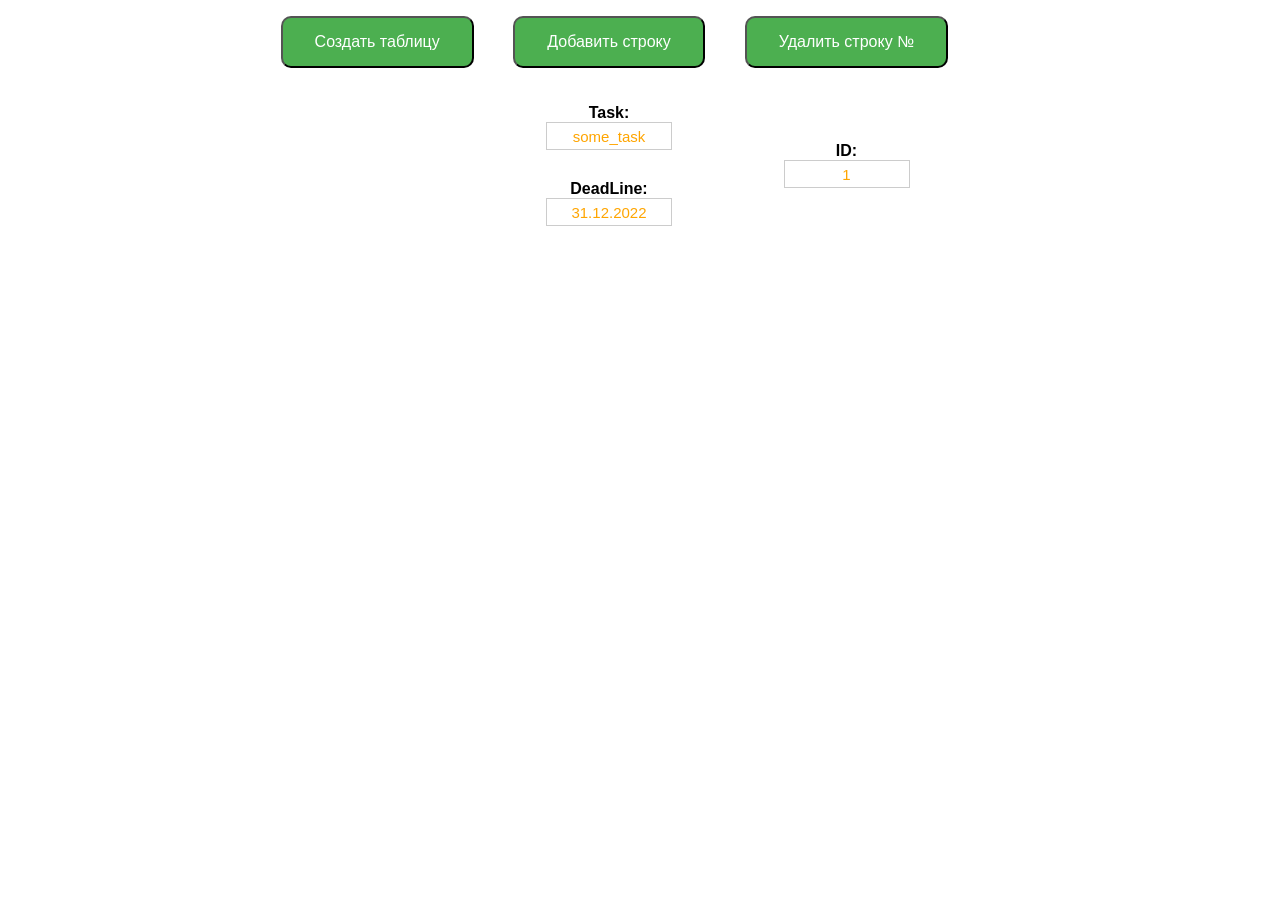
<file: web_lab3/index.html>
<!DOCTYPE html>
<html lang="en">
<head>
    <meta charset="UTF-8">
    <link rel="stylesheet" type="text/css" href="style/main.css" />
    <title>JS</title>
</head>
<body>

<div class="center">
    <div class="buttons">
        <table class="table_form">
            <tr>
                <th><button class="button" onclick="addTable()">Создать таблицу</button></th>
                <th><button class="button" onclick="addRow()" id="btn1">Добавить строку</button></th>
                <th><button class="button" onclick="deleteRow()" id="btn2">Удалить строку №</button></th>
            </tr>

            <tr>
                <th>

                </th>
                <th>
                    <form>
                        <label for="task">Task:</label><br>
                        <input type="text" id="task" name="task" value="some_task"><br>
                        <label for="deadline">DeadLine:</label><br>
                        <input type="text" id="deadline" name="deadline" value="31.12.2022">
                    </form>
                </th>
                <th>
                    <form>
                        <label for="id">ID:</label><br>
                        <input type="text" id="id" name="id" value="1"><br>
                    </form>
                </th>
            </tr>
        </table>


    </div>


    <div class="table_block">
        <table class="task_table" id="root"></table>
    </div>
</div>
<script src="script/main.js"></script>
</body>
</html>
</file>
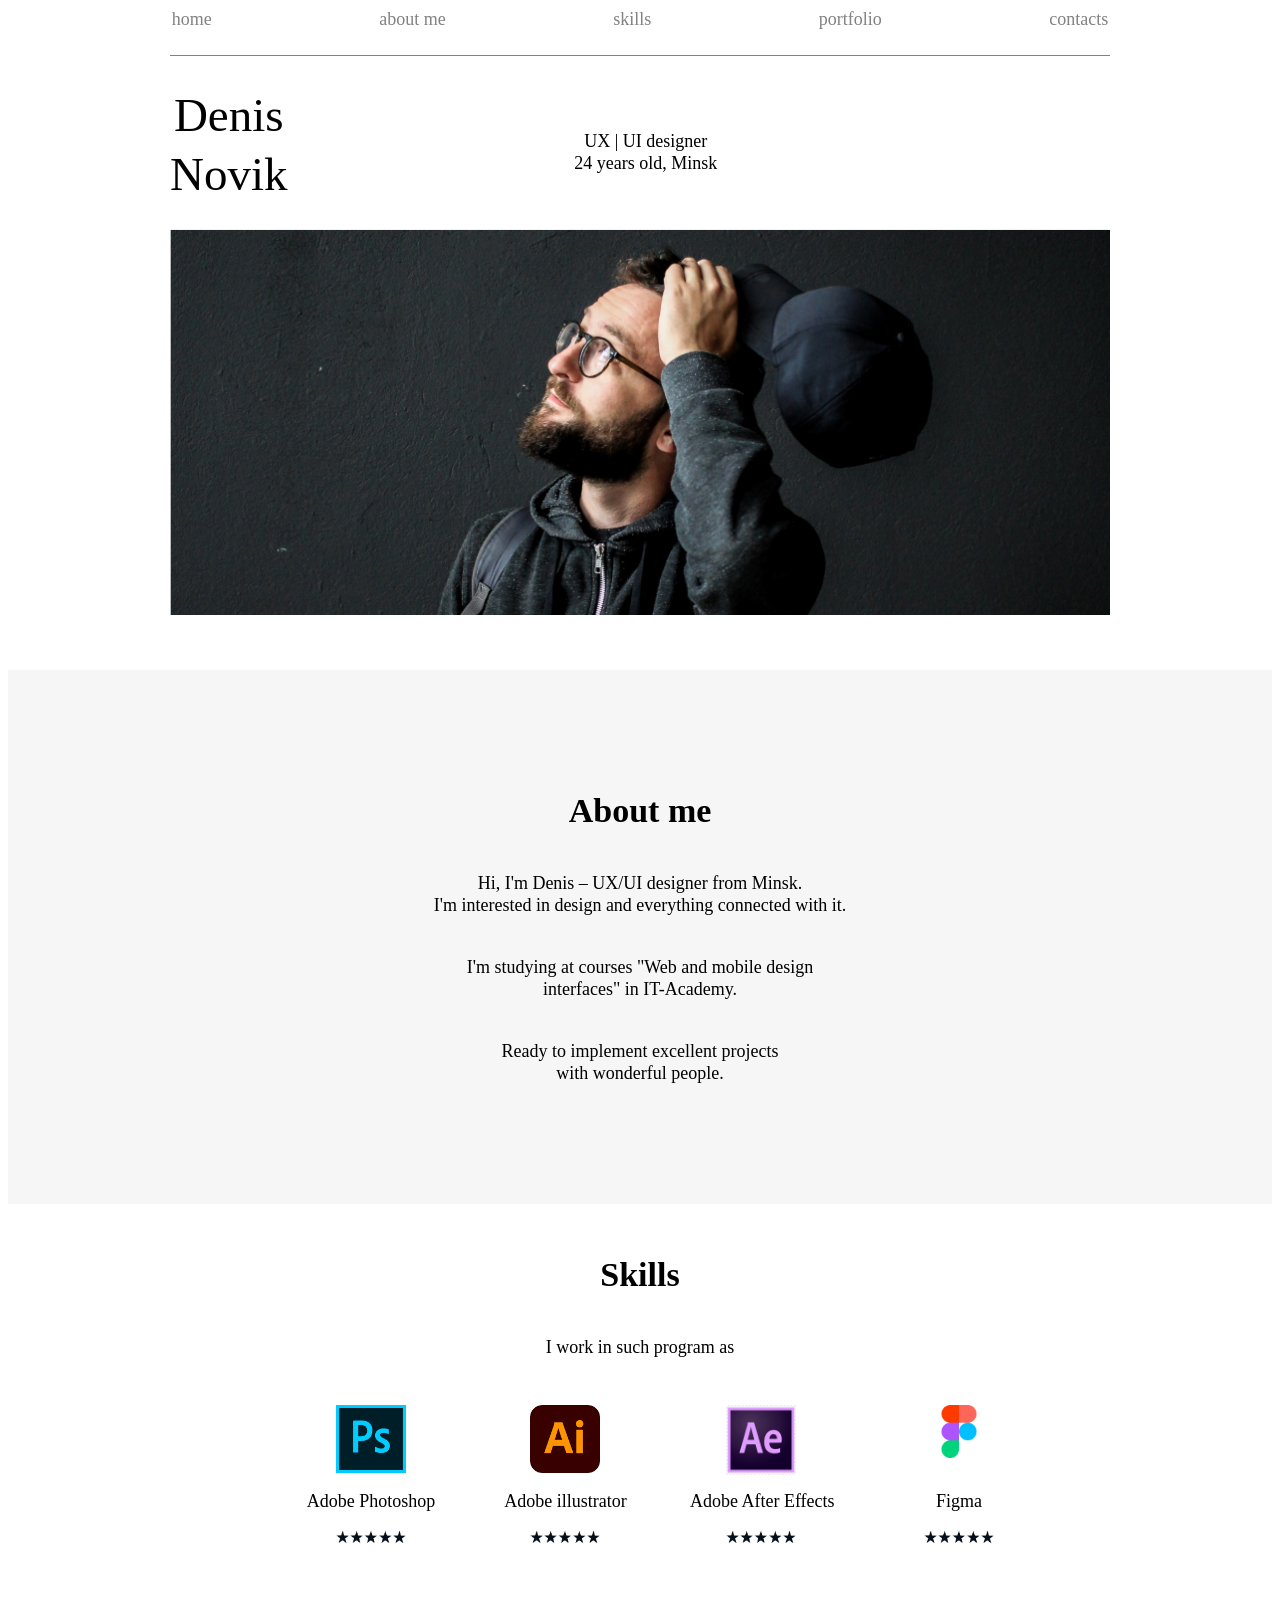
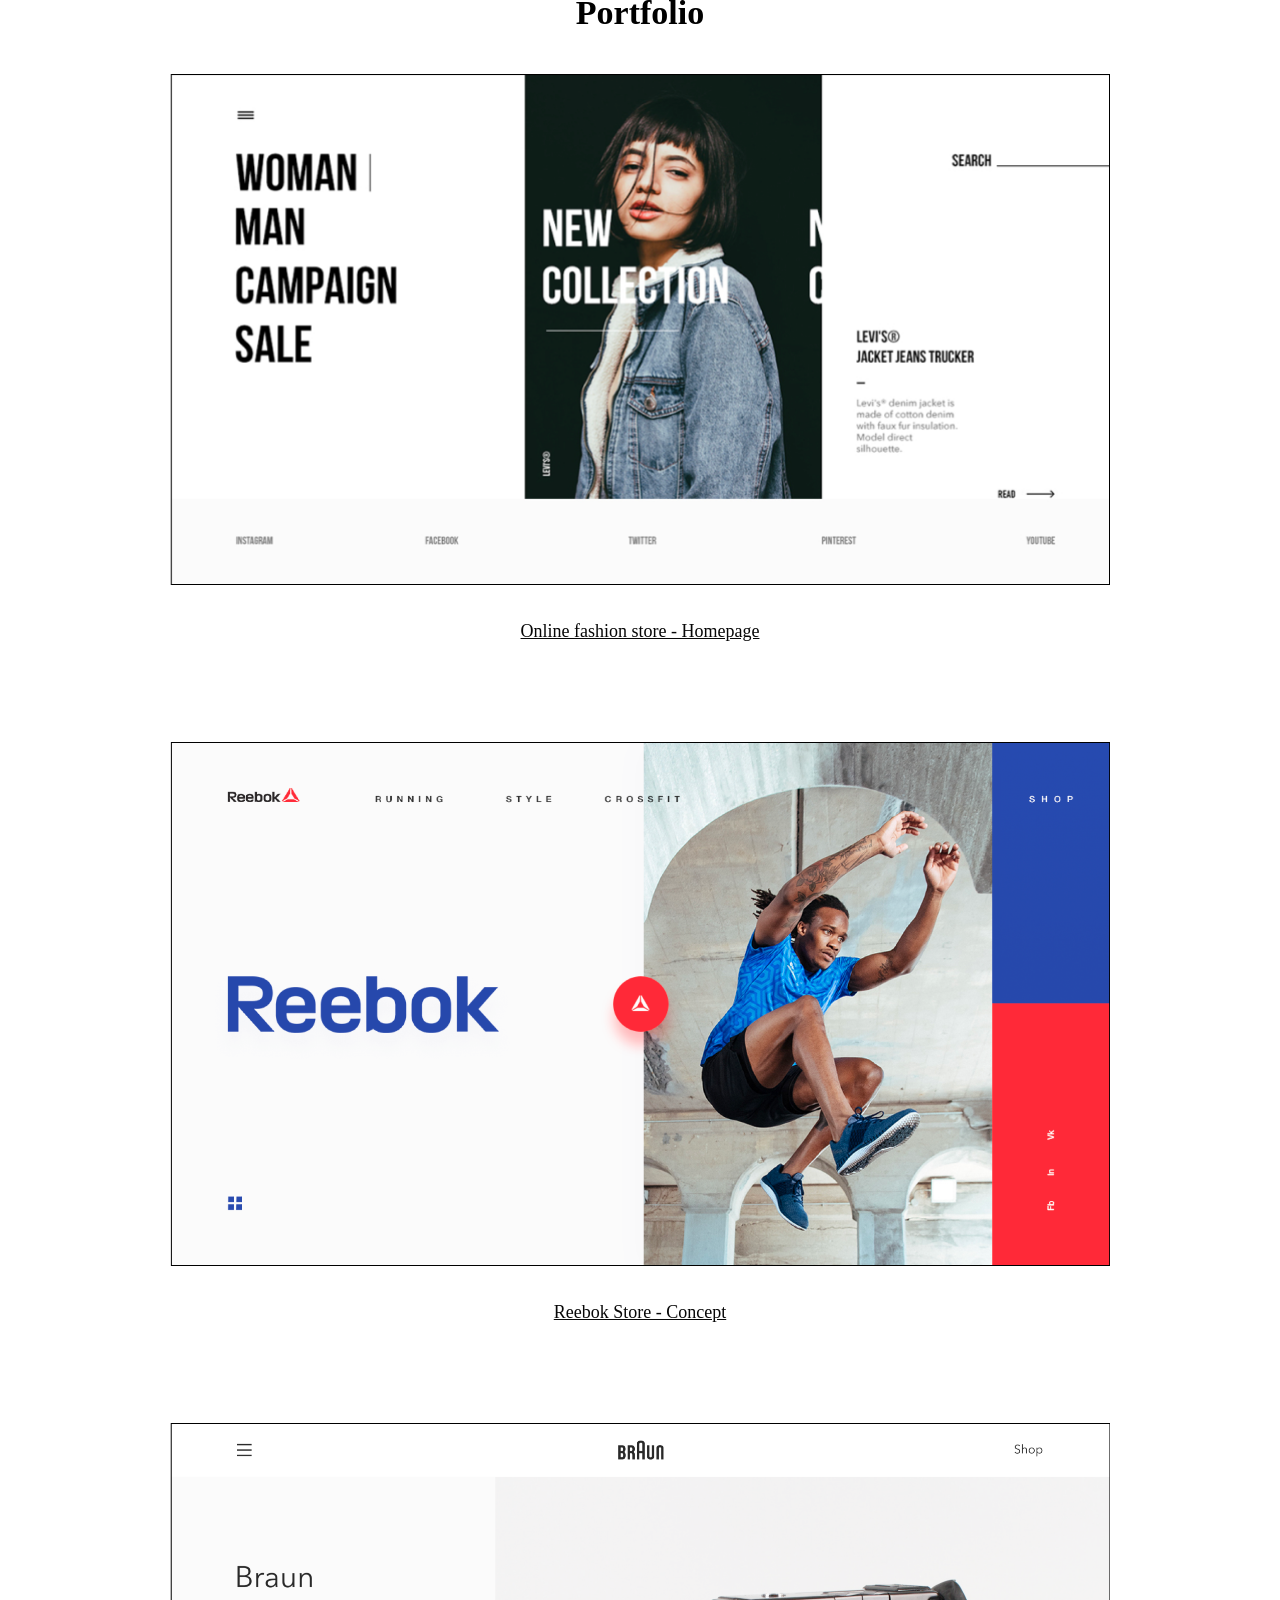
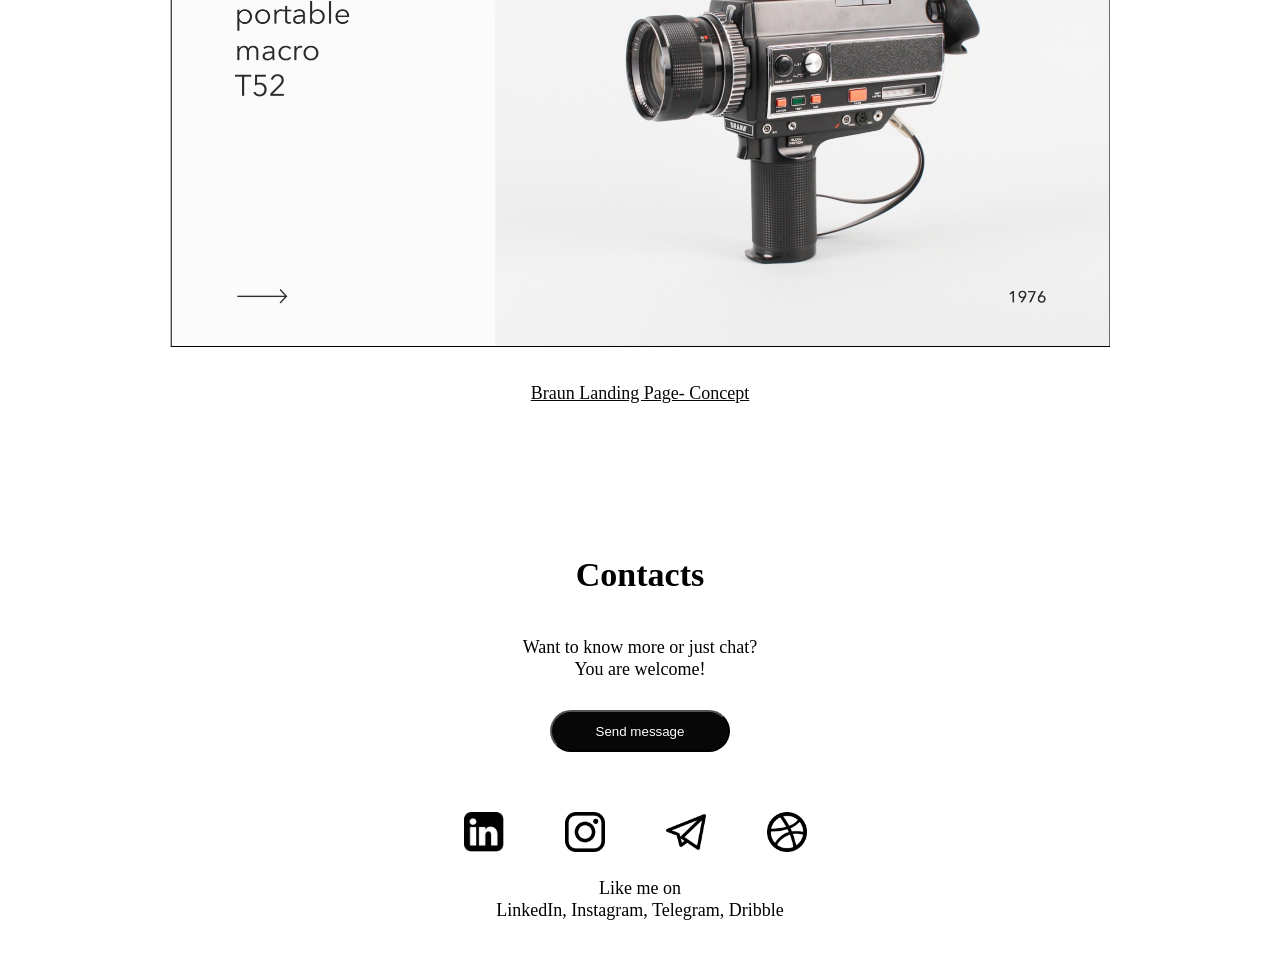
<file: web_lab1/main.html>
<!DOCTYPE html>
<html lang="en">
<head>
    <meta charset="UTF-8">
    <title>1-2_Lab_Web</title>
    <link href="style/main.css" rel="stylesheet">
    <link href="style/about.css" rel="stylesheet">
    <link href="style/skills.css" rel="stylesheet">
    <link href="style/portfolio.css" rel="stylesheet">
    <link href="style/footer.css" rel="stylesheet">
    <link href="style/colors.css" rel="stylesheet">
    <link href="style/png.css" rel="stylesheet">
</head>
<body>

<div class="container">
    <div class="header">
        <a>home</a>
        <a>about me</a>
        <a>skills</a>
        <a>portfolio</a>
        <a>contacts</a>
    </div>

    <div class="middle_info">
        <div><a class="left">Denis <br>Novik</a></div>
        <div class="middle_text">
            <a>UX | UI designer<br>
                24 years old, Minsk</a>
        </div>

    </div>
    
    <img class="main_png" src="img/main.png" alt="изображение не найдено">
</div>


<div class="middle gray">
    <div>
    <a class="block_title">About me</a>
    </div>

    <div>
        <a>Hi, I'm Denis – UX/UI designer from Minsk.<br>
            I'm interested in design and everything connected with it.</a>
    </div>

    <div>
        <a>I'm studying at courses "Web and mobile design<br>
            interfaces" in IT-Academy.</a>
    </div>

    <div>
        <a>Ready to implement excellent projects<br>
            with wonderful people.</a>
    </div>

</div>


<div class="container">
    <a class="block_title">Skills</a>
    <br>

    <div>I work in such program as</div>
    <br>

    <div class="program_list">
        <a class="skill">Adobe Photoshop
            <img src="img/skill1.png" alt="не удалось загрузить изображение">
            <img class="stars" src="img/stars.png" alt="не удалось загрузить изображение">
        </a>
        <a class="skill">Adobe illustrator
            <img src="img/skill2.png" alt="не удалось загрузить изображение">
            <img class="stars" src="img/stars.png" alt="не удалось загрузить изображение">
        </a>
        <a class="skill">Adobe After Effects
            <img src="img/skill3.png" alt="не удалось загрузить изображение">
            <img class="stars" src="img/stars.png" alt="не удалось загрузить изображение">
        </a>
        <a class="skill">Figma
            <img src="img/skill4.png" alt="не удалось загрузить изображение">
            <img class="stars" src="img/stars.png" alt="не удалось загрузить изображение">
        </a>
    </div>
</div>

<div class="container">
    <a class="block_title">Portfolio</a><br>

    <img class="portfolio_png" src="img/portfolio1.png" alt="не удалось загрузить изображение"><br>
    <a class="portfolio_description underline">Online fashion store - Homepage</a>

    <img class="portfolio_png" src="img/portfolio2.png" alt="не удалось загрузить изображение"><br>
    <a class="portfolio_description underline">Reebok Store - Concept</a>

    <img class="portfolio_png" src="img/portfolio3.png" alt="не удалось загрузить изображение"><br>
    <a class="portfolio_description underline">Braun Landing Page- Concept</a>
</div>

<div class="container">
    <a class="block_title">Contacts</a><br>
    <div class="footer_info">
        <a>Want to know more or just chat?<br>
        You are welcome!</a>
    </div>

    <button class="button footer_button">Send message</button>

    <div class="social_img"></div>


    <div class="footer_social">
        <img src="img/linked_in.png" alt="не удалось загрузить изображение">
        <img src="img/inst.png" alt="не удалось загрузить изображение">
        <img src="img/tel.png" alt="не удалось загрузить изображение">
        <img src="img/dribble.png" alt="не удалось загрузить изображение">
        <br>

        <a>Like me on<br>
        LinkedIn, Instagram, Telegram, Dribble</a>
    </div>

</div>


</body>
</html>
</file>
<file: web_lab3/style/main.css>
#my_table,
.table_form {
    font-family: arial, sans-serif;
    border-collapse: collapse;
    width: 70%
}

.task_table {
    font-family: arial, sans-serif;
    border-collapse: collapse;
    width: 100%;
}

.task_table td,
.task_table th,
.table_form td,
.table_form th,
#my_table td,
#my_table th {
    padding: 8px;
}

.task_table {
    text-align: center;
}

.task_table th {
    width: 30%;
    text-align: center;
    vertical-align: middle;
}

.task_table tr {
    background-color: #dddddd;
    border-bottom: solid black 1px;
}

.table_block {
    margin-top: 100px;
}

.middle {
    text-align: center;
}

form {
    margin-top: 20px;
    text-align: center;
}

.button {
    background-color: #4CAF50; /* Green */
    color: white;
    padding: 15px 32px;
    text-align: center;
    text-decoration: none;
    display: inline-block;
    font-size: 16px;
    border-radius: 10px;
}


.button:focus {
    user-select: auto;
}

.button:hover:not(:disabled) {
    filter: brightness(1.1);
    -webkit-filter: brightness(1.1);
    cursor: pointer;
}

.button:disabled {
    cursor: auto;
}

input {
    border: 1px solid #cccccc;
    background: #ffffff;
    outline: none;
    height: 24px;
    width: 120px;
    font-size: 15px;
    margin-bottom:30px;
    text-align: center;
    color: orange;
}

.center {
    margin-left:20%;
}
</file>
<file: web_lab1/style/main.css>
body {
    font-family: Gilroy-Medium, serif;
    font-size: 18px;
    line-height: 22px;
}

pre {
    font-family: Gilroy-Medium, serif;
    font-size: 18px;
    line-height: 22px;
    display: inline-block;
}

a {
    display: inline-block;
}
.container {
    width: 940px;
    margin-bottom: 50px;
    text-align: center;
    margin-right: auto;
    margin-left: auto;
}

.middle_info {
    width: 940px;
    display: inline-block;
    position: relative;
    margin-bottom: 20px;

}
.middle_text {
    position: absolute;
    bottom: 30px;
    left: 43%;
}


.margin_bottom{
    margin-bottom: 120px;
}
.container .header {
    padding-bottom: 25px;
    border-bottom: 1px solid #828282;
    transform: matrix(1, 0, 0, 1, 0, 0);
    margin-bottom: 30px;
}
.container .header a{
    color: #828282;
    display: inline-block;
    margin-right:163px;
}

.container .header a:last-child {
    margin-right: 0;
}

.container .header a:hover {
    color: #070707;
    cursor: pointer;
}

.left {
    font-size: 47px;
    line-height: 59px;
    float: left;
}

.block_title {
    font-size: 34px;
    line-height: 42px;
    margin-bottom: 40px;
    font-weight: 600;
}

.underline {
    text-decoration-line: underline;
    cursor: pointer;
    color: #070707;
}

.button {
    width: 180px;
    height: 42px;
    background: #070707;
    border-radius: 25px;
    color: white;
    cursor: pointer;
}
</file>
<file: web_lab1/style/about.css>
.middle {
    margin-bottom: 50px;
    text-align: center;
    margin-right: auto;
    margin-left: auto;
}

.middle .block_title {
    margin-top:120px;
    margin-bottom: 0;
}
.middle div {
    padding-bottom: 40px;
}

.middle div:last-child {
    padding-bottom: 120px;
}
</file>
<file: web_lab1/style/skills.css>
.program_list {
    display: inline-block;
    margin-top: 10px;
}

.program_list a{
    margin-right:50px;
}

.program_list a:first-child{
    margin-left: 50px;
}

.program_list a:last-child{
    margin-right: 0;
}

.skill {
    position: relative;
    padding-top: 100px;
    padding-bottom: 30px;
    min-width: 140px;
}
</file>
<file: web_lab1/style/portfolio.css>
.portfolio_description {
    margin-bottom: 100px;
}
</file>
<file: web_lab1/style/footer.css>
.footer_info {
    margin-bottom: 30px;
}

.footer_button {
    margin-bottom: 60px;
}

.footer_social img {
    display: inline-block;
    width: 40px;
    margin-right: 6%;
    cursor: pointer;
    margin-bottom: 20px;
}

.footer_social img:first-child {
    margin-left: 5%;
}

.footer_social img:active {
    width: 38px;
    transition: 0.1s;
}
</file>
<file: web_lab1/style/colors.css>
.gray {
    background-color: #F6F6F6;
}
</file>
<file: web_lab1/style/png.css>
.main_png {
    width: 940px;
}

.portfolio_png {
    width: 940px;
    margin-bottom: 30px;
    cursor: pointer;
}

.skill img {
    top: 10%;
    left: 25%;
    position: absolute;
    max-width: 70px;
}

.skill .stars {
    position: absolute;
    top: 90%;
}
</file>
